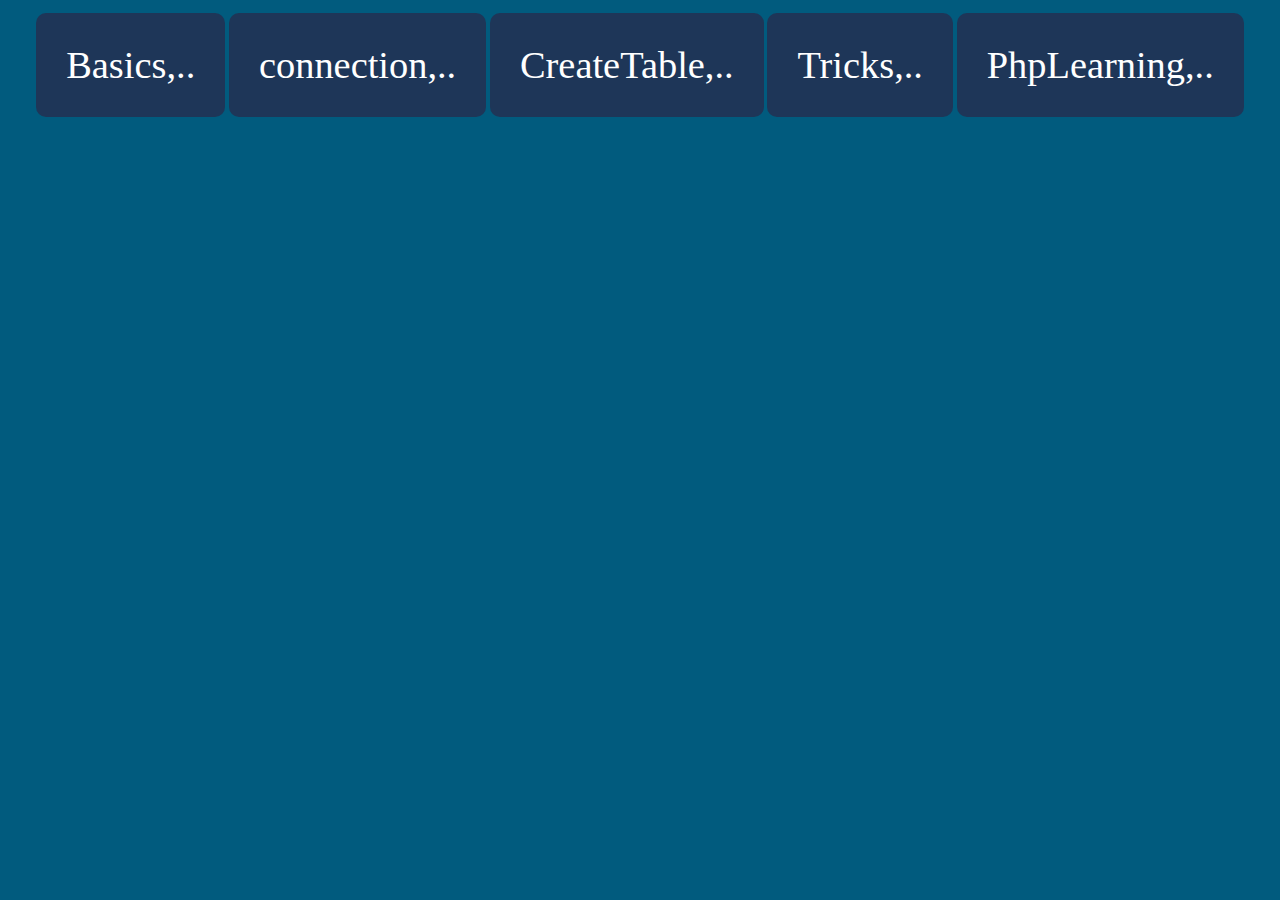
<file: index.html>
<!DOCTYPE html>
<html>
<head>
	<title>Php_MySql_Learning_Dump</title>
<link rel="stylesheet" type="text/css" href="style.css">


</head>
<body onload="trigger()">

<a href="Pages/Basic.html">Basics,..</a>
<a href="Pages/Connection.html">connection,..</a>
<a href="Pages/CreateTable.html">CreateTable,..</a>
<a href="Pages/Tricks.html">Tricks,..</a>
<a href="Pages/PhpLearning.html">PhpLearning,..</a>



<script type="text/javascript" src="script.js"></script>
</body>
</html>
</file>
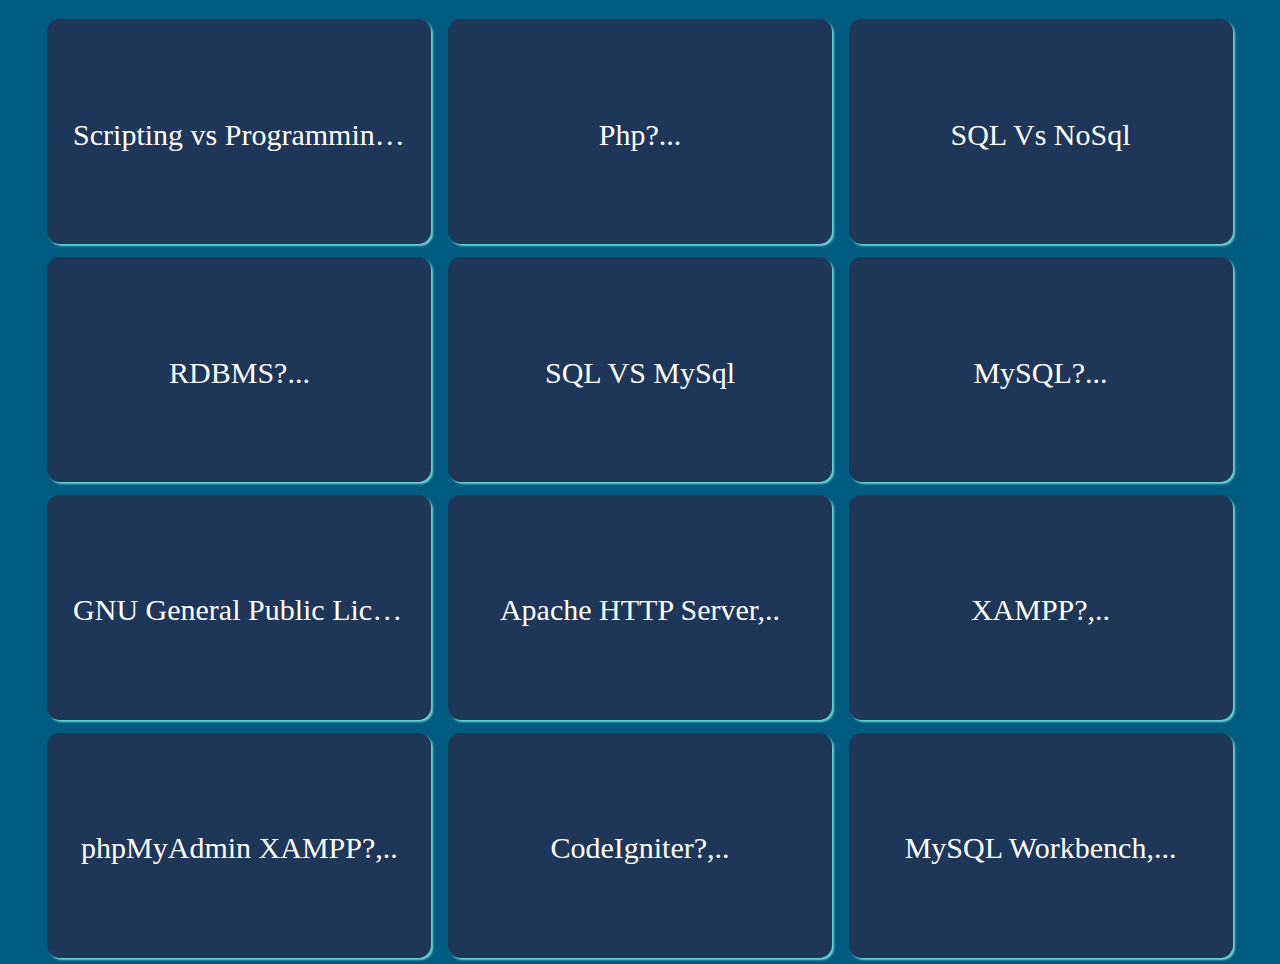
<file: Pages/Basic.html>
<!DOCTYPE html>
<html>
<head>
	<title>Php_MySql_Learning_Dump</title>
<link rel="stylesheet" type="text/css" href="../style.css">

</head>
<body onload="trigger()">


<div class="Card_Short">Scripting vs Programming Languages</div>
<div class="Card_Long"><br><br>&#8594; scripting languages do not require the compilation step and are rather interpreted.

<br><br>&#8594; C program needs to be compiled before running whereas normally, a scripting language like JavaScript or PHP need not be compiled.

<br><br>&#8594; compiled programs run faster than interpreted programs because they are first converted native machine code.

<br><br>&#8594; Also, compilers read and analyze the code only once, and report the errors collectively that the code might have, but the interpreter will read and analyze the code statements each time it meets them and halts at that very instance if there is some error. 

<br><br>&#8594; we can design a compiler for JavaScript and use it as a non-scripting(compiled language). A live example of this is V8, the JavaScript engine of Google Chrome, which compiles the JavaScript code into machine code, rather than interpreting it.


<br><br>&#8594; Some scripting languages traditionally used without an explicit compilation step are JavaScript, PHP, Python, VBScript.
 
<br><br>&#8594; Some programming languages traditionally used with an explicit compilation step are C, C++.

</div>



<div class="Card_Short">Php?...</div>
<div class="Card_Long">
	
	<br><br>&#8594;PHP stands for Hypertext Pre-processor, that earlier stood for Personal Home Pages.

	<br><br>&#8594;PHP is an open-source

	 <br><br>&#8594;object-oriented scripting language

	 <br><br>&#8594;created by Danish-Canadian programmer Rasmus Lerdorf in 1994.

	  <br><br>&#8594;Alternative to competitors such as Microsoft's ASP.

	  <br><br>&#8594;It is embedded in HTML.

	  <br><br>&#8594;It is used to manage dynamic content, databases, session tracking,etc,..

	  <br><br>&#8594;PHP scripts can only be interpreted on a server that has PHP installed.

	 <br><br>&#8594; Almost 8 out of every 10 websites that you visit on the Internet are using PHP in some way.
</div>



<div class="Card_Short">SQL Vs NoSql</div>
<div class="Card_Long">
	
	<br><br>&#8594; NoSQL databases have dynamic schemas for unstructured data.

	 <br><br>&#8594; SQL databases are vertically scalable,

	  <br><br>&#8594; NoSQL databases are horizontally scalable.

	   <br><br>&#8594; SQL databases are table based,

	    <br><br>&#8594; while NoSQL databases are document, key-value, graph or wide-column stores.


<br><br>&#8594; NoSQL is used for Big data and real-time web apps. For example, companies like Twitter, Facebook and Google collect terabytes of user data every single day. 

</div>



<div class="Card_Short">RDBMS?...</div>
<div class="Card_Long">
<br><br>&#8594; Stands for "Relational Database Management System." 
<br><br>&#8594; a database that stores data in a structured format, using rows and columns.

<br><br>&#8594; the most popular of these have been Microsoft SQL Server, Oracle Database, MySQL, and IBM DB2.
</div>
<div class="Card_Short">SQL VS MySql</div>
<div class="Card_Long">
<br><br>&#8594;	SQL stands for Structured Query Language, and it is a programming language designed for querying data from a database.

<br><br>&#8594;	 MySQL is a relational database management system, which is a completely different thing.

<br><br>&#8594; MySQL is an RDBMS tostore, retrieve, modify and administrate a database usingSQL.
</div>

<div class="Card_Short">MySQL?...</div>
<div class="Card_Long">
	<br><br>&#8594; MySQL is an open-source relational database management system.

	<br><br>&#8594; Its name is a combination of "My", the name of co-founder Michael Widenius's daughter, and "SQL", the abbreviation for Structured Query Language
</div>

<div class="Card_Short">GNU General Public License</div>
<div class="Card_Long">
	<br><br>&#8594; GNU is an extensive collection of free software, which can be used as an operating system or can be used in parts with other operating systems.


	<br><br>&#8594; Linux is the kernel, one of the essential major components of the system. The system as a whole is basically the GNU system, with Linux added. When you're talking about this combination, please call it “GNU/Linux”.


	<br><br>&#8594; Operating system is a system software. Kernel is a part of operating system. Operating system acts as an interface between user and hardware. Kernel acts as an interface between applications and hardware.


	<br><br>&#8594; the GPL license allows users to sell the original as well as the modified software. It may be confusing, but free software is referred to as free in terms of freedom and not in terms of price.


</div>
<div class="Card_Short">Apache HTTP Server,..</div>
<div class="Card_Long">
	<br><br>&#8594;	The Apache HTTP Server,.

	<br><br>&#8594;	ts job is to establish a connection between a server and the browsers of website visitors (Firefox, Google Chrome, Safari, etc.) while delivering files back and forth between them (client-server structure).

</div>

<div class="Card_Short">XAMPP?,..</div>
<div class="Card_Long">
	
	<br><br>&#8594;	XAMPP is a software distribution which provides the Apache web server, MySQL database (actually MariaDB), Php and Perl (as command-line executables and Apache modules) all in one package.

	<br><br>&#8594;	 It is available for Windows, MAC and Linux systems.

	<br><br>&#8594;	  No configuration is necessary to integrate Php with MySQL.


	<br><br>&#8594; <a href="https://www.apachefriends.org/download.html">Download,..</a>
	</div>
<div class="Card_Short">phpMyAdmin XAMPP?,..</div>
<div class="Card_Long">
	<br><br>&#8594; lets you handle the administration of MySQL,
	<br><br>&#8594; You can easily manage the database through a graphic user interface

</div>



</div>
<div class="Card_Short">CodeIgniter?,..</div>
<div class="Card_Long">
<br><br>&#8594; CodeIgniter is a powerful PHP framework

</div>





<div class="Card_Short">MySQL Workbench,...</div>
<div class="Card_Long">

<br><br>&#8594; MySQL Workbench is a visual database design tool
<a href="https://dev.mysql.com/downloads/workbench/">Download,...</a>

</div>



<script type="text/javascript" src="../script.js"></script>
</body>
</html>
</file>
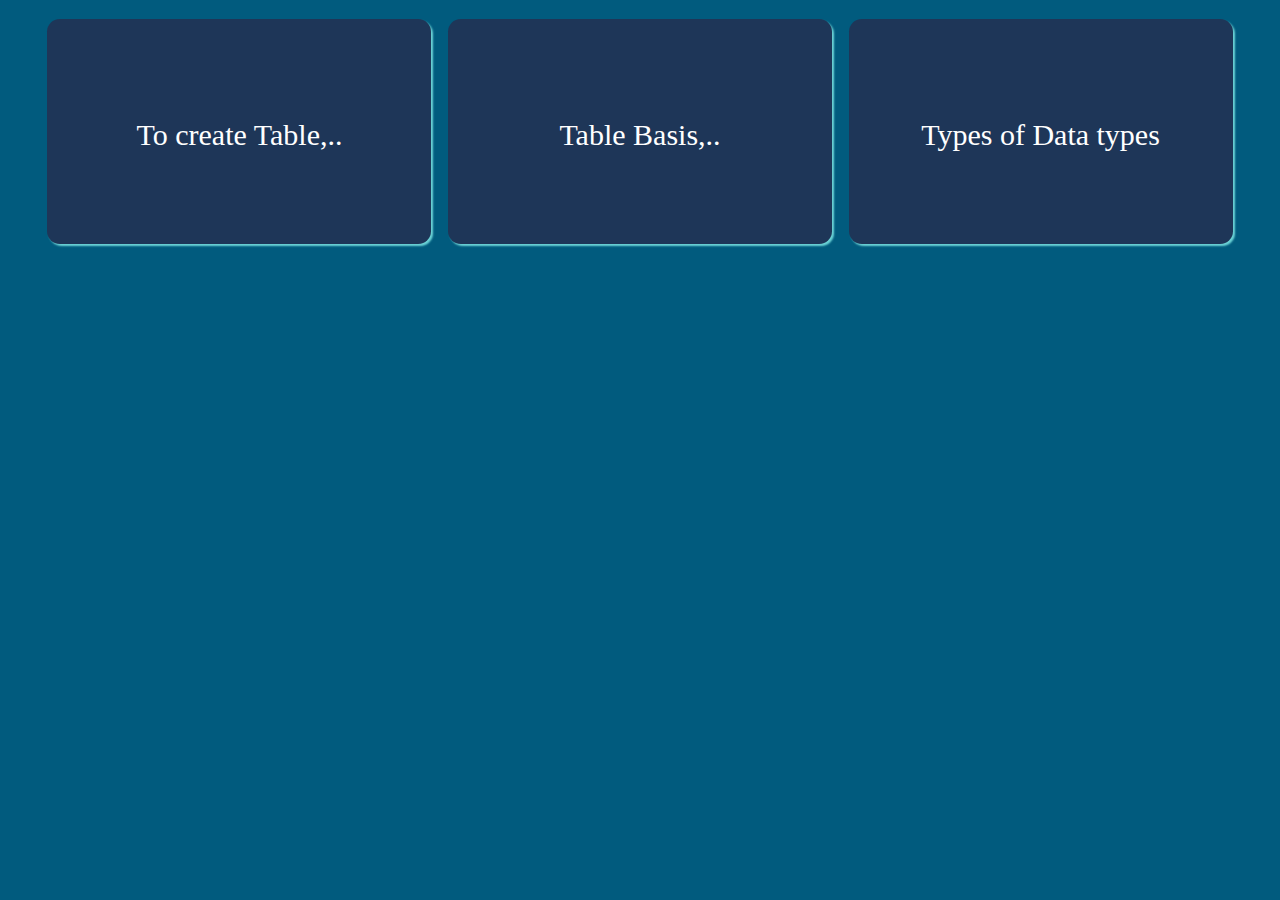
<file: Pages/CreateTable.html>
<!DOCTYPE html>
<html>
<head>
	<title>Php_MySql_Learning_Dump</title>
<link rel="stylesheet" type="text/css" href="../style.css">


</head>
<body onload="trigger()">


<div class="Card_Short">To create Table,..</div>
<div class="Card_Long">

<textarea>
CREATE TABLE table_name (
    column1 datatype,
    column2 datatype,
    column3 datatype,
   ....
);
</textarea>

</div>
<div class="Card_Short">Table Basis,..</div>
<div class="Card_Long">
First row headings are called Fileds,...
And Data (cell Value) are called records,..

</div>


<div class="Card_Short">Types of Data types</div>
<div class="Card_Long">
	<li>Numeric</li>
	<li>String</li>
	<li>Date and Type</li>


<br><br>Int: to store whole number,both negative, and positive is oki,
<br><br>varchar : String between 1 to 255, need to define length,
<br><br>Date : YYYY-MM-DD,1000-01-01 to 9999-12-31 

</div>




<script type="text/javascript" src="../script.js"></script>
</body>
</html>
</file>
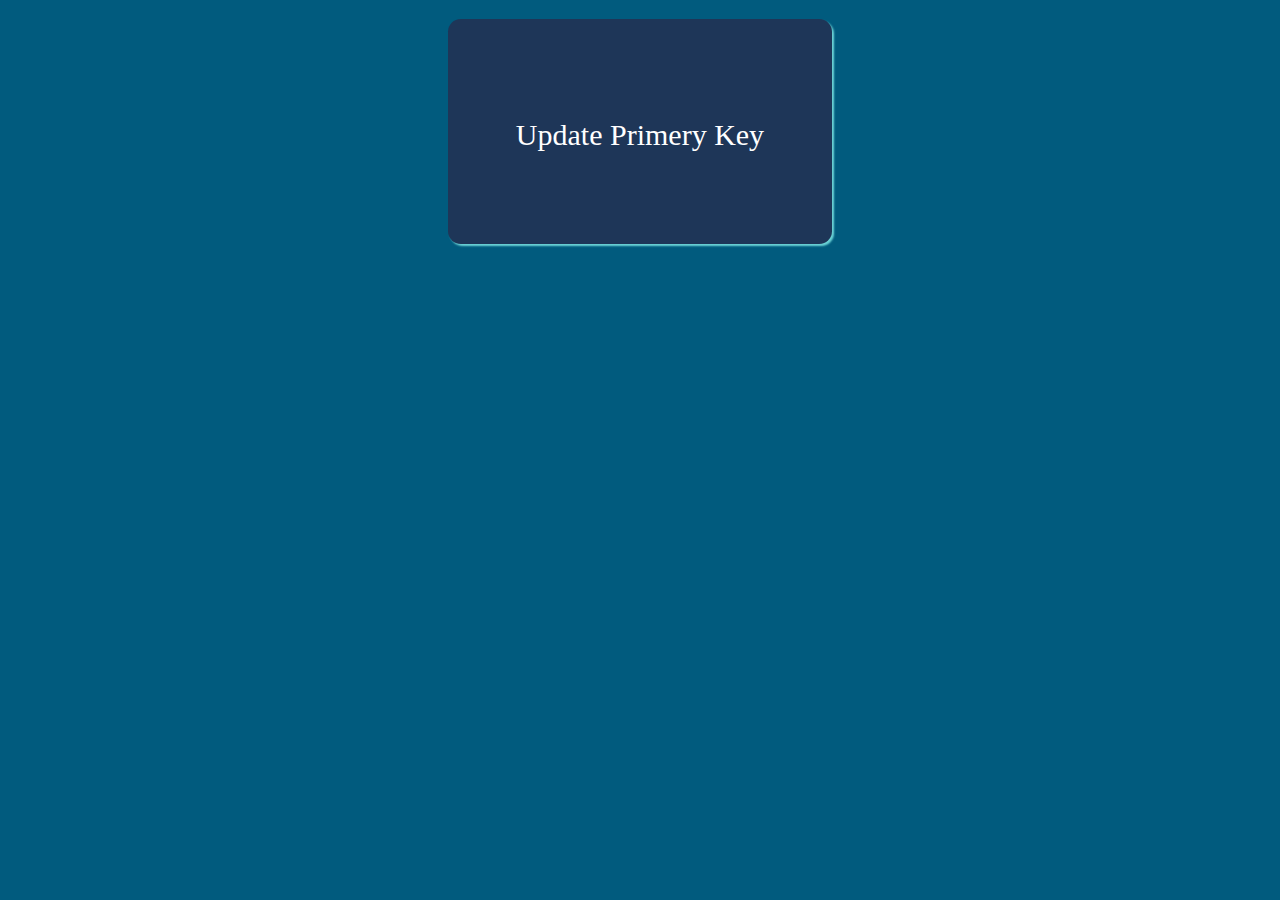
<file: Pages/MySqlLearning.html>
<!DOCTYPE html>
<html>
<head>
	<title>Php_MySql_Learning_Dump</title>
<link rel="stylesheet" type="text/css" href="../style.css">


</head>
<body onload="trigger()">


<div class="Card_Short">Update Primery Key</div>
<div class="Card_Long">
Fixing gaps in mysql table row id after we delete some of them,



You can but be carefull of other tables using this primary key as a foreign key
<textarea>
SET @count = 0;
UPDATE table SET table.id = @count:= @count + 1;
</textarea>
this will update the id column of the table table ... you then need to reset the auto_increment :
<textarea>
ALTER TABLE table AUTO_INCREMENT = 1;
</textarea>
</div>

<script type="text/javascript" src="../script.js"></script>
</body>
</html>
</file>
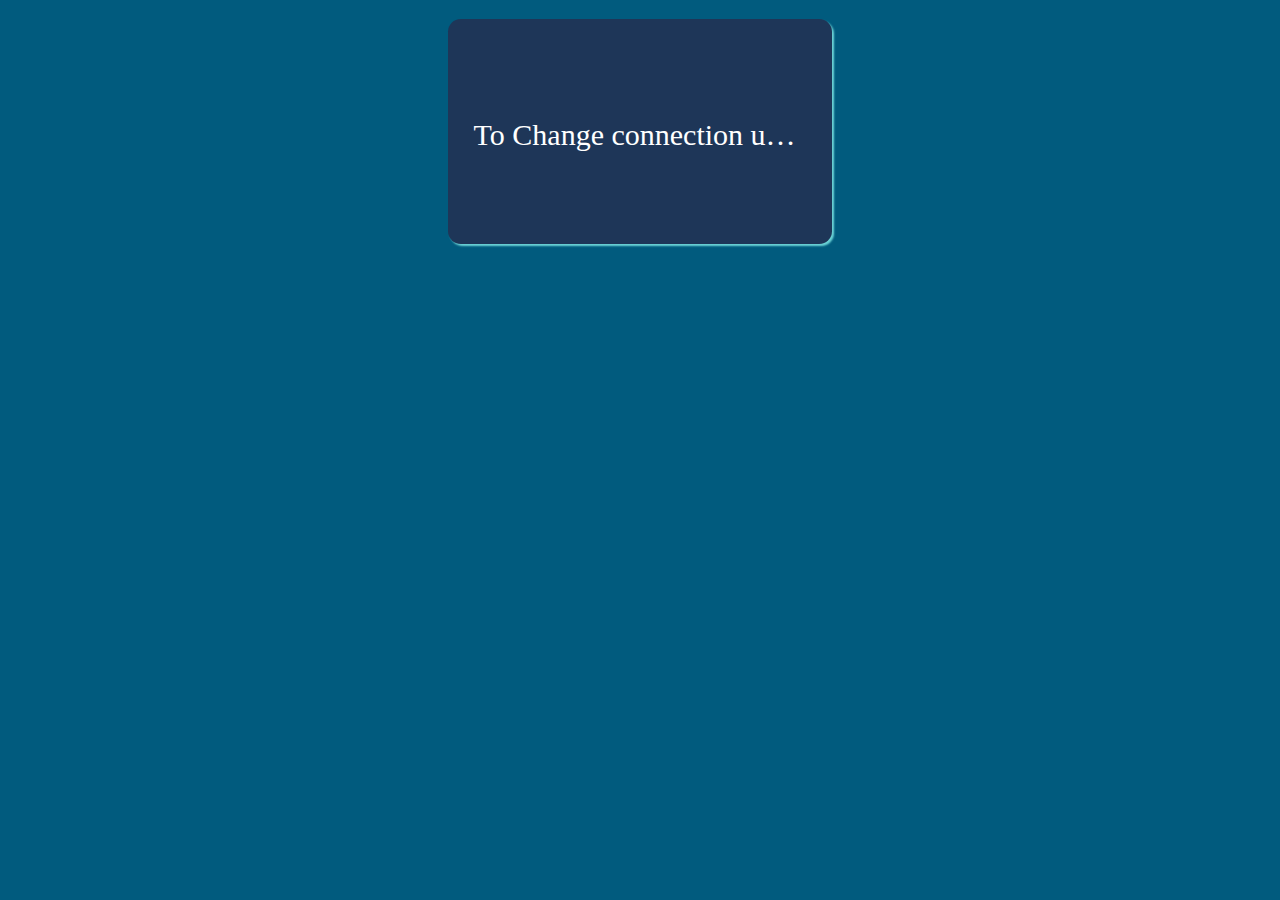
<file: Pages/Tricks.html>
<!DOCTYPE html>
<html>
<head>
	<title>Php_MySql_Learning_Dump</title>
<link rel="stylesheet" type="text/css" href="../style.css">
</head>
<body onload="trigger()">




<div class="Card_Short">To Change connection username and password</div>
<div class="Card_Long">


C:\xampp\phpMyAdmin\config.inc.php

</div>



<script type="text/javascript" src="../script.js"></script>
</body>
</html>
</file>
<file: style.css>
*{
		padding: 0;
		margin: 0;
		box-sizing: border-box;
		font-size: 15px;
	}

@media screen and (max-width: 992px) {
 *{
			font-size: 10px;
	}
}

	body{
		background-color:rgb(1, 91, 126);
		height: 100vh;
		width: 100vw;
		overflow: auto;
		text-align: center;
		padding: 1vw;
			}

	.Card_Short{
background: rgb(30, 54, 88);
color: 	rgb(255, 255, 255);
padding: 0.5vw;
box-shadow: 2px 2px 2px rgb(108, 212, 215);
border-radius: 1vw;
font-size: 2rem;
text-align: center;
margin: 0.5vw;
width: 30vw;
height: 25vh;
line-height: 20vh;
cursor: pointer;
display: inline-block;	
vertical-align: middle;
/*height: 100px;*/
white-space: nowrap; 
padding: 2vw;
  overflow: hidden;
  text-overflow: ellipsis; 	
	}

.Card_Long{
position: fixed;
	top:5vh;	
	left: 5vw;
		display: inline-block;
		/*background-color: rgb(244, 119, 97);*/
		background-color: white;
		/*background-color: rgb(108, 212, 215);*/
		height: 90vh;
		width: 90vw;
		font-size: 1.5rem;	
		padding: 1vw;
		overflow: auto;	
		text-align: left;
		border-radius: 2vw;
		/*color: rgb(30, 54, 88);*/
}

.hide{
	display: none;
}

.Part{
	width: 48%;
}

a{
	display: inline-block;
	text-decoration: none;
	font-size: 3vw;
	color: white;
	background-color: rgb(30, 54, 88);
	padding: 30px;
	border-radius: 10px;
}
textarea{
	resize: none;
	width: 100%;
	/*height: 50%;*/	
}
</file>
